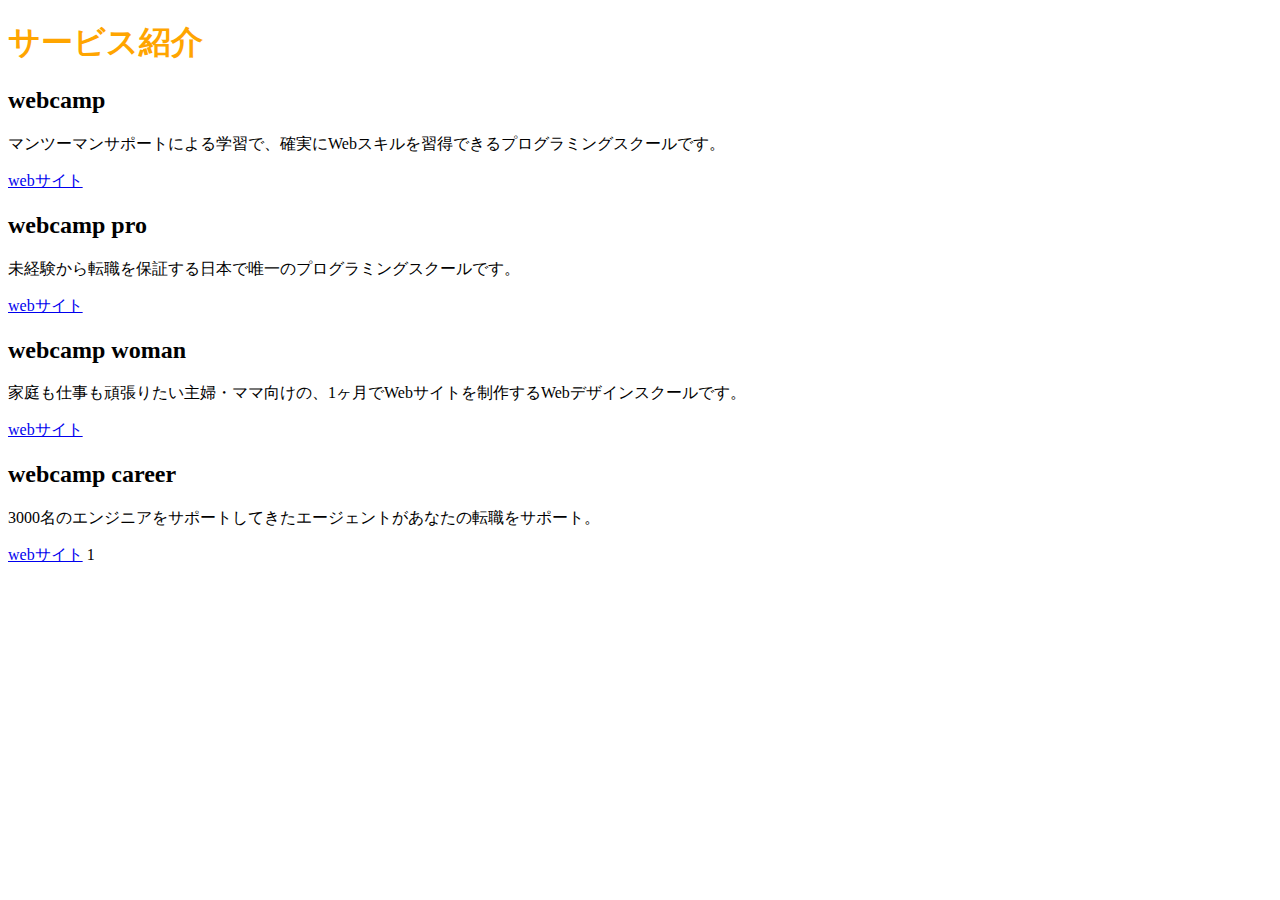
<file: index.html>
<!DOCTYPE html>
<html lang="ja">
<head>
  <meta charset="utf8">
  <title>2章演習</title>
  <link rel="stylesheet" href="style.css" media="all">
</head>
<body>
  <h1>サービス紹介</h1>

  <h2>webcamp</h2>
  <p>マンツーマンサポートによる学習で、確実にWebスキルを習得できるプログラミングスクールです。</p>
  <a href="https://web-camp.io/">webサイト</a>

  <h2>webcamp pro</h2>
  <p>未経験から転職を保証する日本で唯一のプログラミングスクールです。</p>
  <a href="http://web-camp.io/pro/">webサイト</a>

  <h2>webcamp woman</h2>
  <p>家庭も仕事も頑張りたい主婦・ママ向けの、1ヶ月でWebサイトを制作するWebデザインスクールです。</p>
  <a href="http://web-camp.io/woman/">webサイト</a>

  <h2>webcamp career</h2>
  <p>3000名のエンジニアをサポートしてきたエージェントがあなたの転職をサポート。</p>
  <a href="http://web-camp.io/career/">webサイト</a>
</body>
</html>1
</file>
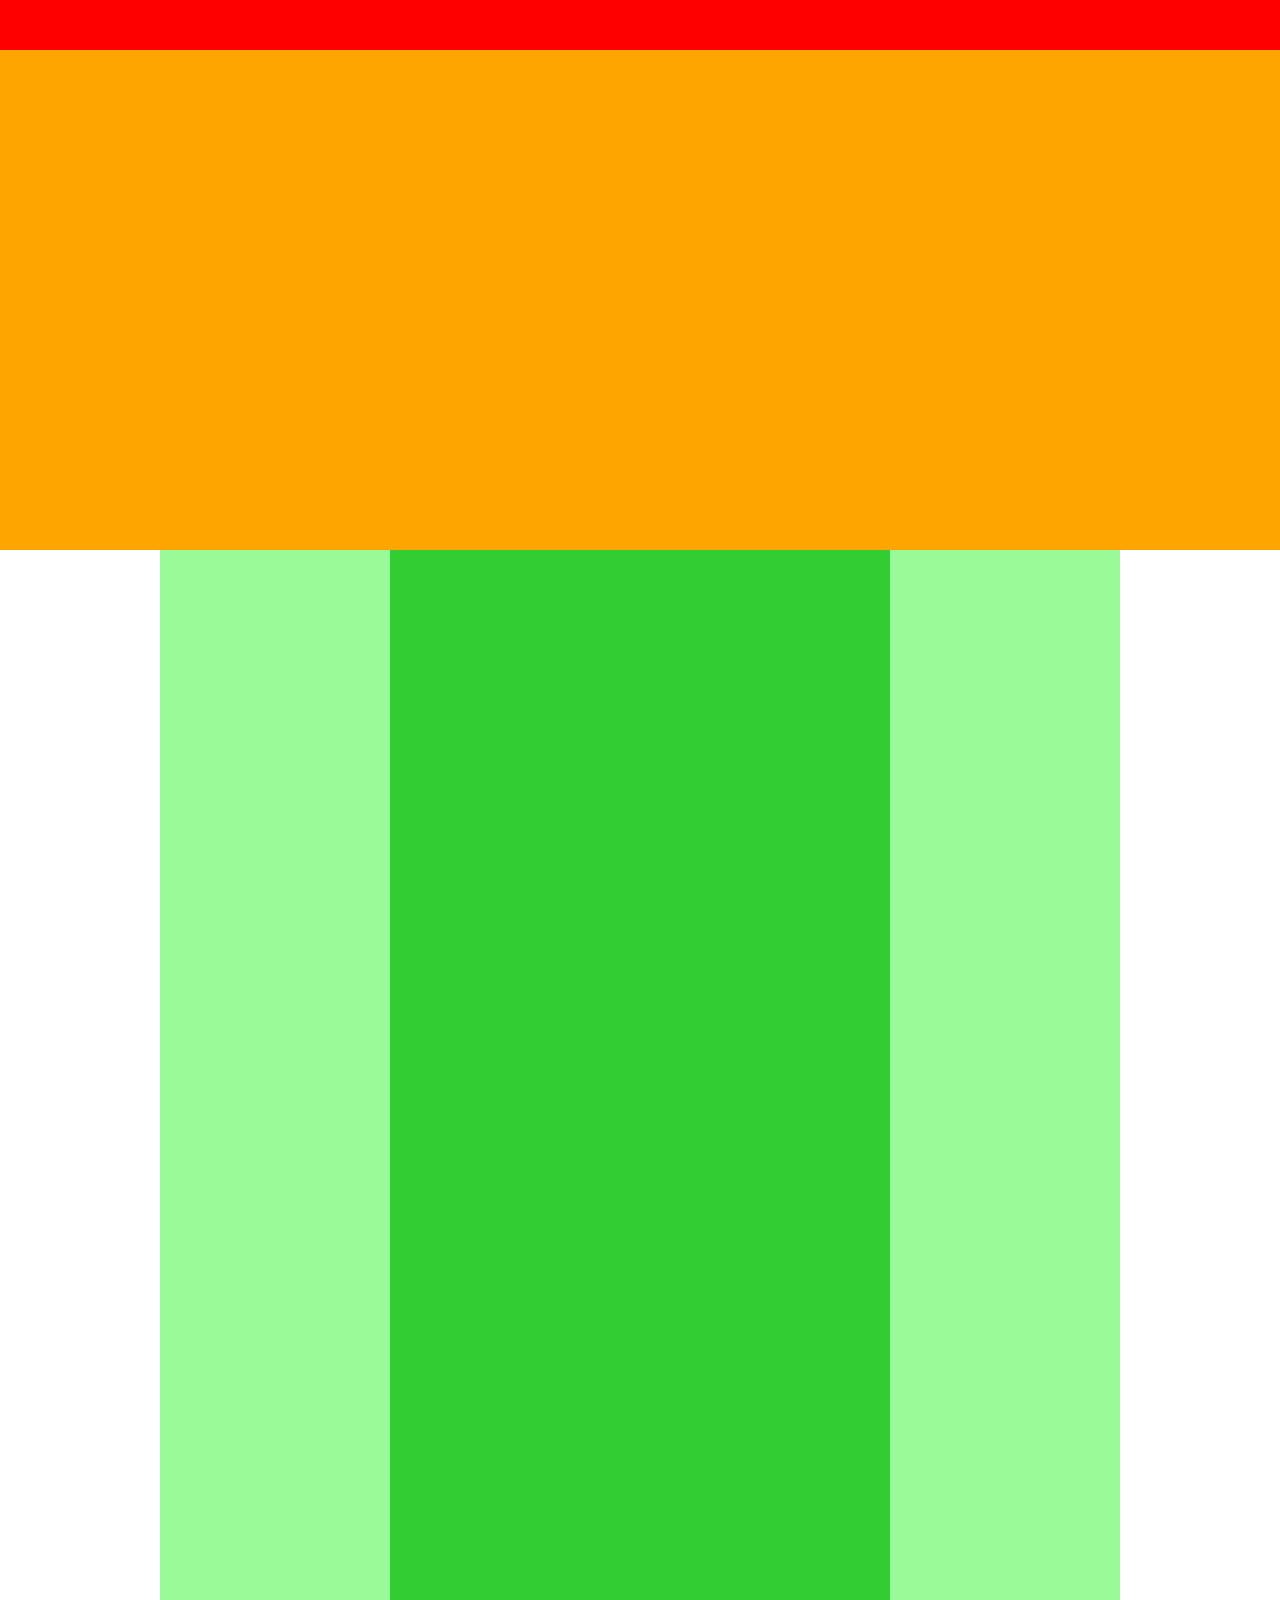
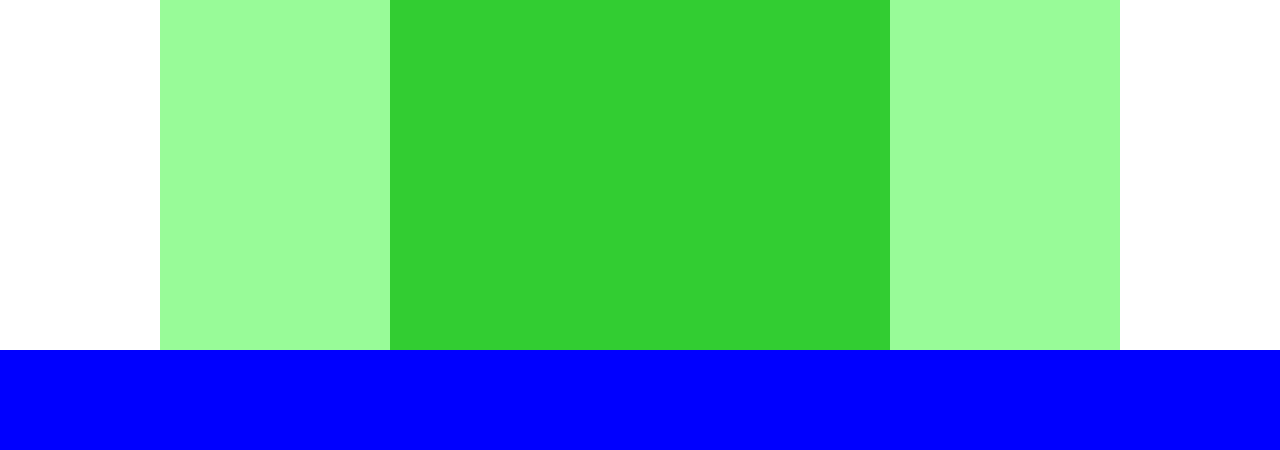
<file: 4章演習問題/index.html>
<!DOCTYPE html>
<html lang="ja">
<head>
    <meta charset="utf8">
    <!-- CSSファイルの読み込み -->
    <title>4章演習</title>
    <link rel="stylesheet" href="style.css">
</head>
<body>
    
    <!-- header用のdiv -->
    <div class="header"></div>

    <!-- main-visual用のdiv -->
    <div class="main-visual"></div>

  <!-- main用のdiv -->
  <div class="main clearfix">
    <div class="sidebar-left"></div>
    <div class="blog"></div>
    <div class="sidebar-right"></div>
  </div>

  <!-- footer用のdiv -->
  <div class="footer"></div>
</body>
</html>
</file>
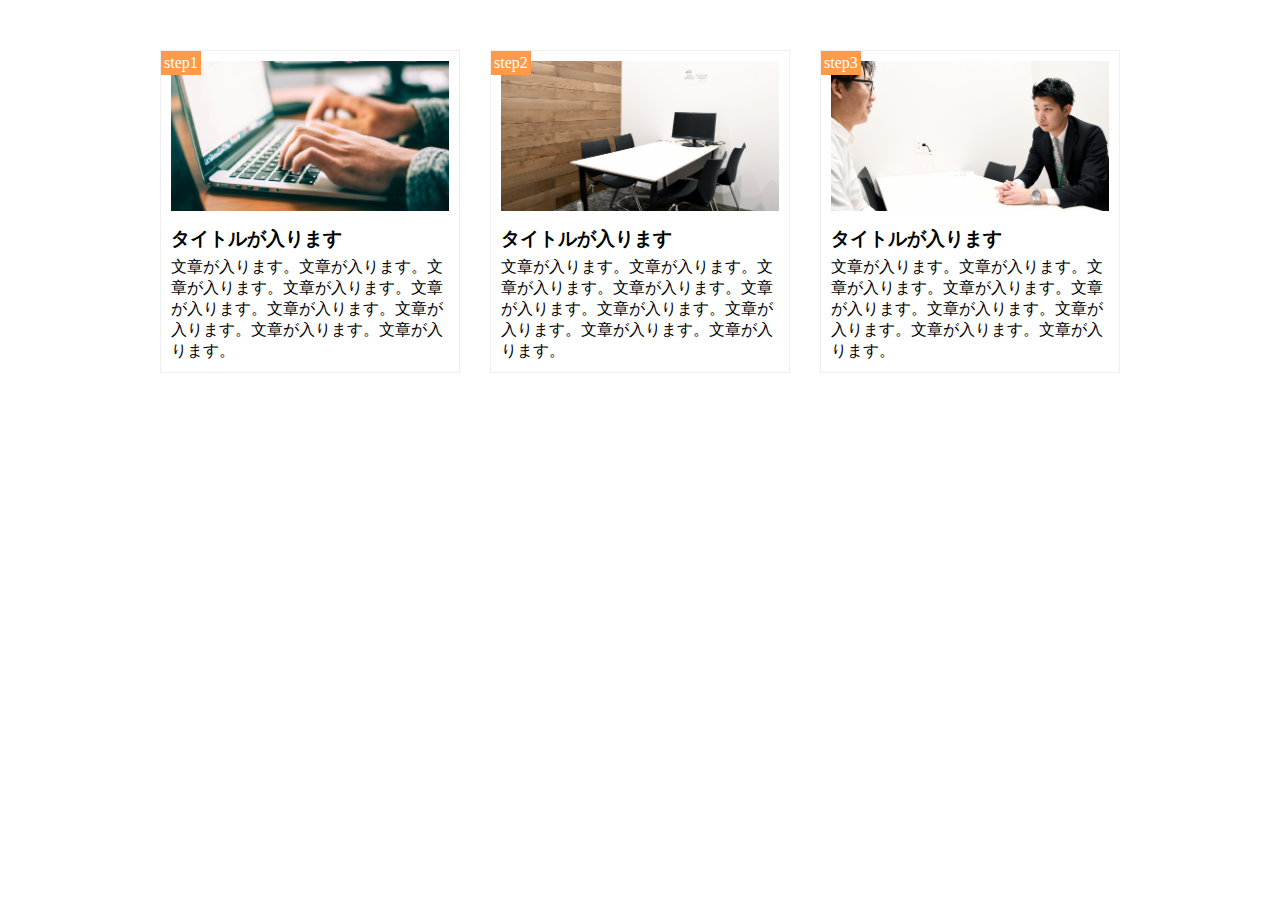
<file: chapter10 2/index.html>
<!DOCTYPE html>
<html lang="ja">
    <head>
        <meta charset="utf8">
        <meta name="viewport" content="width=device-width,initial-scale=1.0">
        <title>10章演習</title>
        <link rel="stylesheet" href="https://maxcdn.bootstrapcdn.com/font-awesome/4.7.0/css/font-awesome.min.css">
        <link rel="stylesheet" href="style.css" >
    </head>
    <body>
        <main class="clearfix">
            <div class="step-box">
                <div class="step-img1"></div>
                <span class="step-num">step1</span>
                <h3 class="title">タイトルが入ります</h3>
                <p class="text">文章が入ります。文章が入ります。文章が入ります。文章が入ります。文章が入ります。文章が入ります。文章が入ります。文章が入ります。文章が入ります。</p>
            </div>

            <div class="step-box">
                <div class="step-img2"></div>
                <span class="step-num">step2</span>
                <h3 class="title">タイトルが入ります</h3>
                <p class="text">文章が入ります。文章が入ります。文章が入ります。文章が入ります。文章が入ります。文章が入ります。文章が入ります。文章が入ります。文章が入ります。</p>
            </div>

            <div class="step-box">
                <div class="step-img3"></div>
                <span class="step-num">step3</span>
                <h3 class="title">タイトルが入ります</h3>
                <p class="text">文章が入ります。文章が入ります。文章が入ります。文章が入ります。文章が入ります。文章が入ります。文章が入ります。文章が入ります。文章が入ります。</p>
            </div>
        </main>
    </body>
</html>
</file>
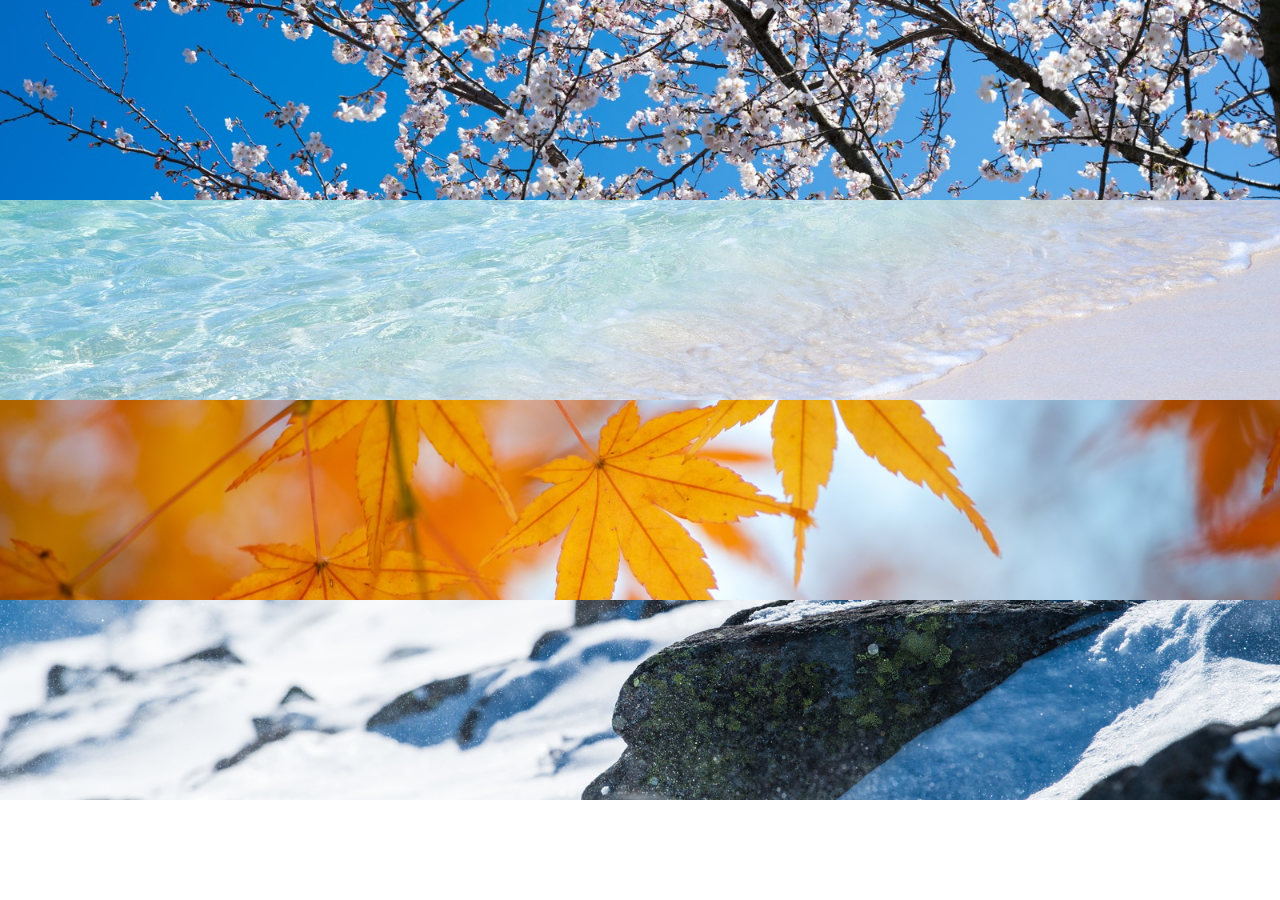
<file: chapter6/index.html>
<!DOCTYPE html>
<html lang="ja">
    <head>
        <meta charset="utf8">
        <title>6章演習</title>
        <link rel="stylesheet" href="style.css" >
    </head>
    <div>
        <div class="box1"></div>

        <div class="box2"></div>

        <div class="box3"></div>

        <div class="box4"></div>
    </body>
</html>
</file>
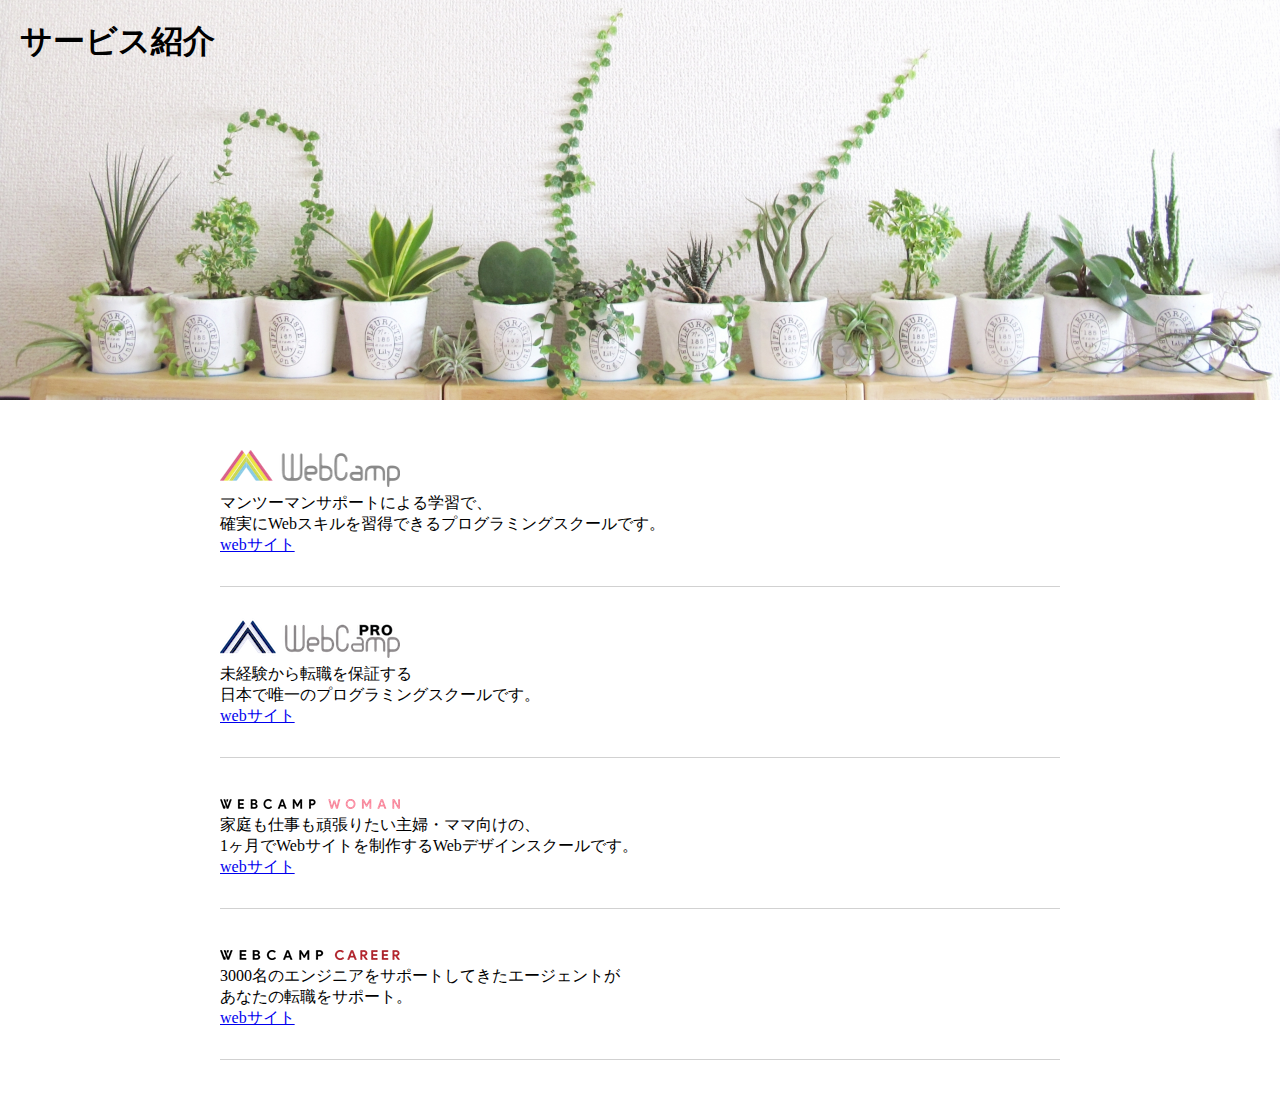
<file: chapter7/index.html>
<!DOCTYPE html>
<html lang="ja">
    <head>
        <meta charset="utf8">
        <title>7章演習</title>
        <link rel="stylesheet" href="style.css">
    </head>
    <body>
        <section class="main-visual">
            <h1 class="headline">サービス紹介</h1>
        </section>
        <main>
            <section class="service1">
                <h2><img src="img/wc-logo.png" alt="ロゴ"></h2>
                <p>マンツーマンサポートによる学習で、<br>確実にWebスキルを習得できるプログラミングスクールです。</p>
                <a href="https://web-camp.io/">webサイト</a>
            </section>

            <section class="service2">
                <h2><img src="img/wcp-logo.png" alt="ロゴ"></h2>
                <p>未経験から転職を保証する<br>日本で唯一のプログラミングスクールです。</p>
                <a href="http://web-camp.io/pro/">webサイト</a>
            </section>

            <section class="service3">
                <h2><img src="img/wcw-logo.png" alt="ロゴ"></h2>
                <p>家庭も仕事も頑張りたい主婦・ママ向けの、<br>1ヶ月でWebサイトを制作するWebデザインスクールです。</p>
                <a href="http://web-camp.io/woman/">webサイト</a>
            </section>

            <section class="service4">
                <h2><img src="img/wcc-logo.png" alt="ロゴ"></h2>
                <p>3000名のエンジニアをサポートしてきたエージェントが<br>あなたの転職をサポート。</p>
                <a href="http://web-camp.io/career/">webサイト</a>
            </section>
        </main>
    </body>
</html>
</file>
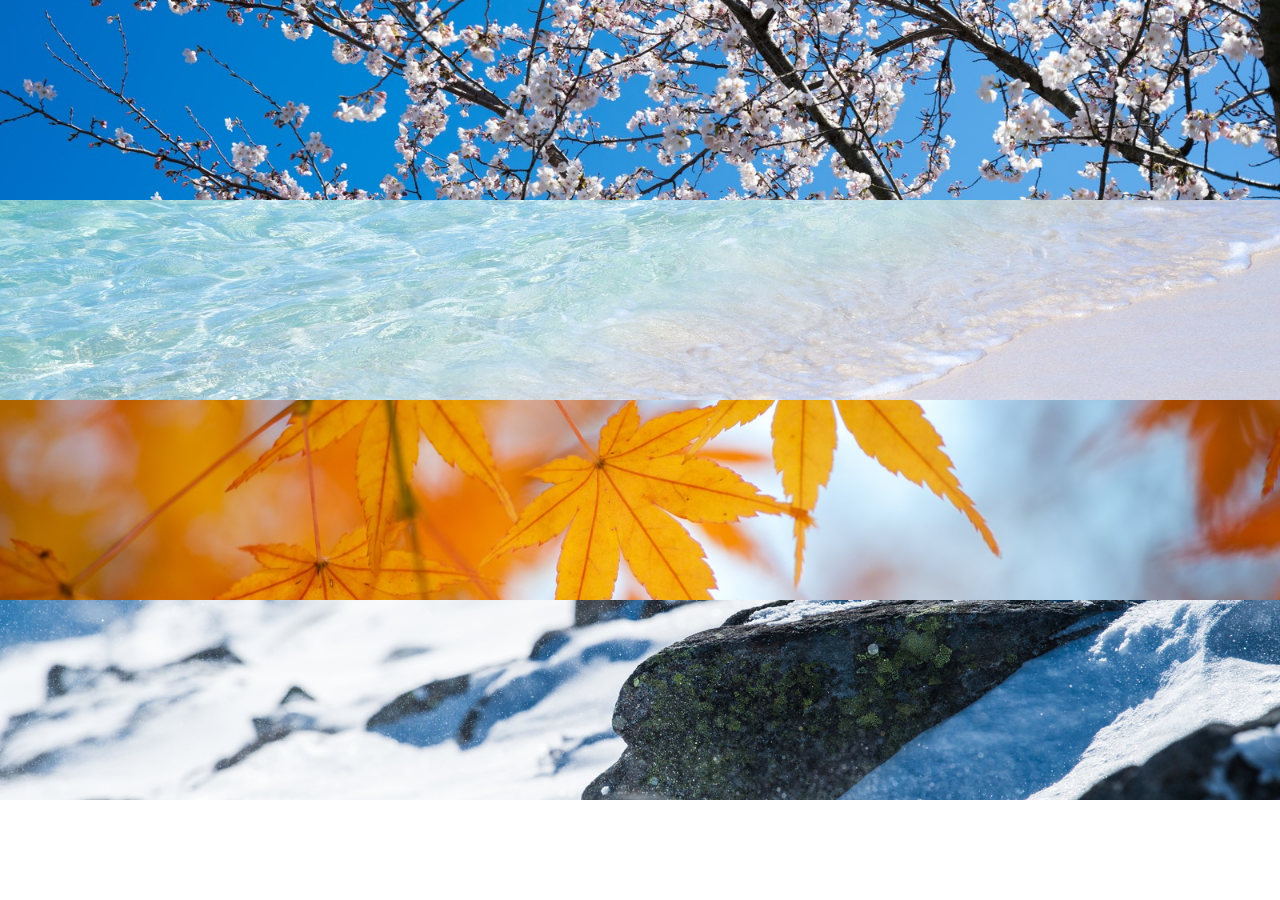
<file: ６章演習問題/index.html>
<!DOCTYPE html>
<html lang="ja">
    <head>
        <meta charset="utf8">
        <title>6章演習</title>
        <link rel="stylesheet" href="style.css" >
    </head>
    <div>
        <div class="box1"></div>

        <div class="box2"></div>

        <div class="box3"></div>

        <div class="box4"></div>
    </body>
</html>
</file>
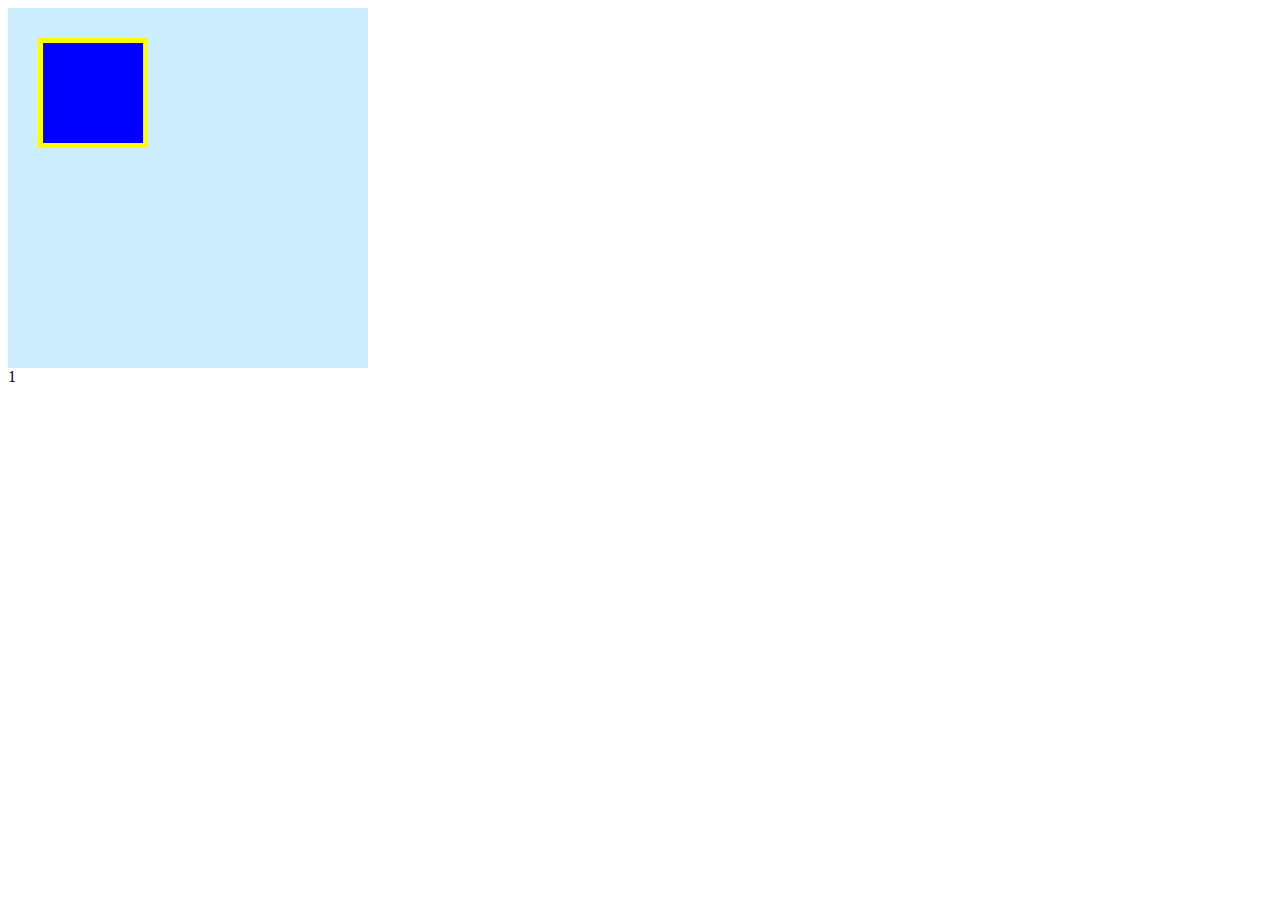
<file: chapter3/bcx.html>
<!DOCTYPE html>
<html>
  <head>
    <meta charset="UTF-8">
    <!-- CSSファイルの読み込み -->
    <link rel="stylesheet" href="box.css">
    <title>BOX</title>  
  </head>
  <body>
    <div class="box1">
      <div class="box2"></div>
    </div>
  </body>
</html>1
</file>
<file: style.css>
h1{
    color: orange;
  }
</file>
<file: 4章演習問題/style.css>
*{
    margin: 0;
    padding: 0;
    box-sizing: border-box;
}

.clearfix::after {
    content:"";
    display:block;
    clear:both;
}

.main-visual {
    width: 100%;
    height: 500px;
    background-color: orange;
}

.header {
    width: 100%;
    height: 50px;
    background-color: red;
}

.main {
    width: 960px;
    margin: 0 auto;
}

.sidebar-left {
    width: 230px;
    height: 1400px;
    background-color: palegreen;
    float: left;
}

.blog {
    width: 500px;
    height: 1400px;
    background-color: limegreen;
    float: left;
}

.sidebar-right {
    width: 230px;
    height: 1400px;
    background-color: palegreen;
    float: left;
}

.footer {
    width: 100%;
    height: 100px;
    background-color: blue;
}
</file>
<file: chapter10 2/style.css>
* {
    margin: 0;
    padding: 0;
    box-sizing: border-box;
}

.clearfix::after {
    content: "";
    display: block;
    clear: both;
}

main{
    width: 960px;
    margin: 50px auto;
}

.step-box{
    float: left;
    width: 300px;
    margin-right: 30px;
    padding: 10px;
    position: relative;
    border: 1px solid #eee;
}

.step-box:last-child{
    margin-right: 0;
}

.step-img1{
    height: 150px;
    background-image: url(img/flow01.png);
    background-size: cover;
    background-position: bottom;
}

.step-img2{
    height: 150px;
    background-image: url(img/flow02.png);
    background-size: cover;
    background-position: bottom;
}

.step-img3{
    height: 150px;
    background-image: url(img/flow03.png);
    background-size: cover;
    background-position: bottom;
}

.step-num{
    position: absolute;
    top: 0;
    left: 0;
    background-color: #FF9A4B;
    color: #fff;
    padding: 3px;
}

.title{
    margin: 15px 0 5px;
}

@media screen and (max-width:768px) {

    main{
        width: 90%;
        margin: 50px auto;
    }

    .step-box{
        float: none;
        margin: 20px;
    }

    }
</file>
<file: chapter6/style.css>
* {
    margin: 0;
    padding: 0;
    box-sizing: border-box;
}

.box1{
    height: 200px;
    background-image: url(img/box1.jpg);
    background-size: cover;
    background-position: center;
}

.box2{
    height: 200px;
    background-image: url(img/box2.jpg);
    background-size: cover;
    background-position: center;
}

.box3{
    height: 200px;
    background-image: url(img/box3.jpg);
    background-size: cover;
    background-position: center;
}

.box4{
    height: 200px;
    background-image: url(img/box4.jpg);
    background-size: cover;
    background-position: center;
}
</file>
<file: chapter7/style.css>
* {
    margin: 0;
    padding: 0;
    box-sizing: border-box;
}

.main-visual{
    height: 400px;
    width: 100%;
    background-image: url(img/mv.jpg);
    background-size: cover;
    background-position: bottom;
}

.headline{
    padding: 20px;
}

main{
    width: 840px;
    margin: 50px auto;
}

.service1{
    margin-bottom: 30px;
    border-bottom: 1px solid #d1d1d1;
    padding-bottom: 30px;
}

.service2{
    margin-bottom: 30px;
    border-bottom: 1px solid #d1d1d1;
    padding-bottom: 30px;
}

.service3{
    margin-bottom: 30px;
    border-bottom: 1px solid #d1d1d1;
    padding-bottom: 30px;
}

.service4{
    margin-bottom: 30px;
    border-bottom: 1px solid #d1d1d1;
    padding-bottom: 30px;
}
</file>
<file: ６章演習問題/style.css>
* {
    margin: 0;
    padding: 0;
    box-sizing: border-box;
}

.box1{
    height: 200px;
    background-image: url(img/box1.jpg);
    background-size: cover;
    background-position: center;
}

.box2{
    height: 200px;
    background-image: url(img/box2.jpg);
    background-size: cover;
    background-position: center;
}

.box3{
    height: 200px;
    background-image: url(img/box3.jpg);
    background-size: cover;
    background-position: center;
}

.box4{
    height: 200px;
    background-image: url(img/box4.jpg);
    background-size: cover;
    background-position: center;
}
</file>
<file: chapter3/box.css>
.box1{
    width: 300px;
    height: 300px;
    background-color: #cceeff;
    padding: 30px;
}
.box2{
    width: 100px;
    height: 100px;
    background-color: blue;
    /* 指定方法（box2の周囲すべてに枠線を設定する場合） */
    border: 5px solid yellow;
}
</file>
